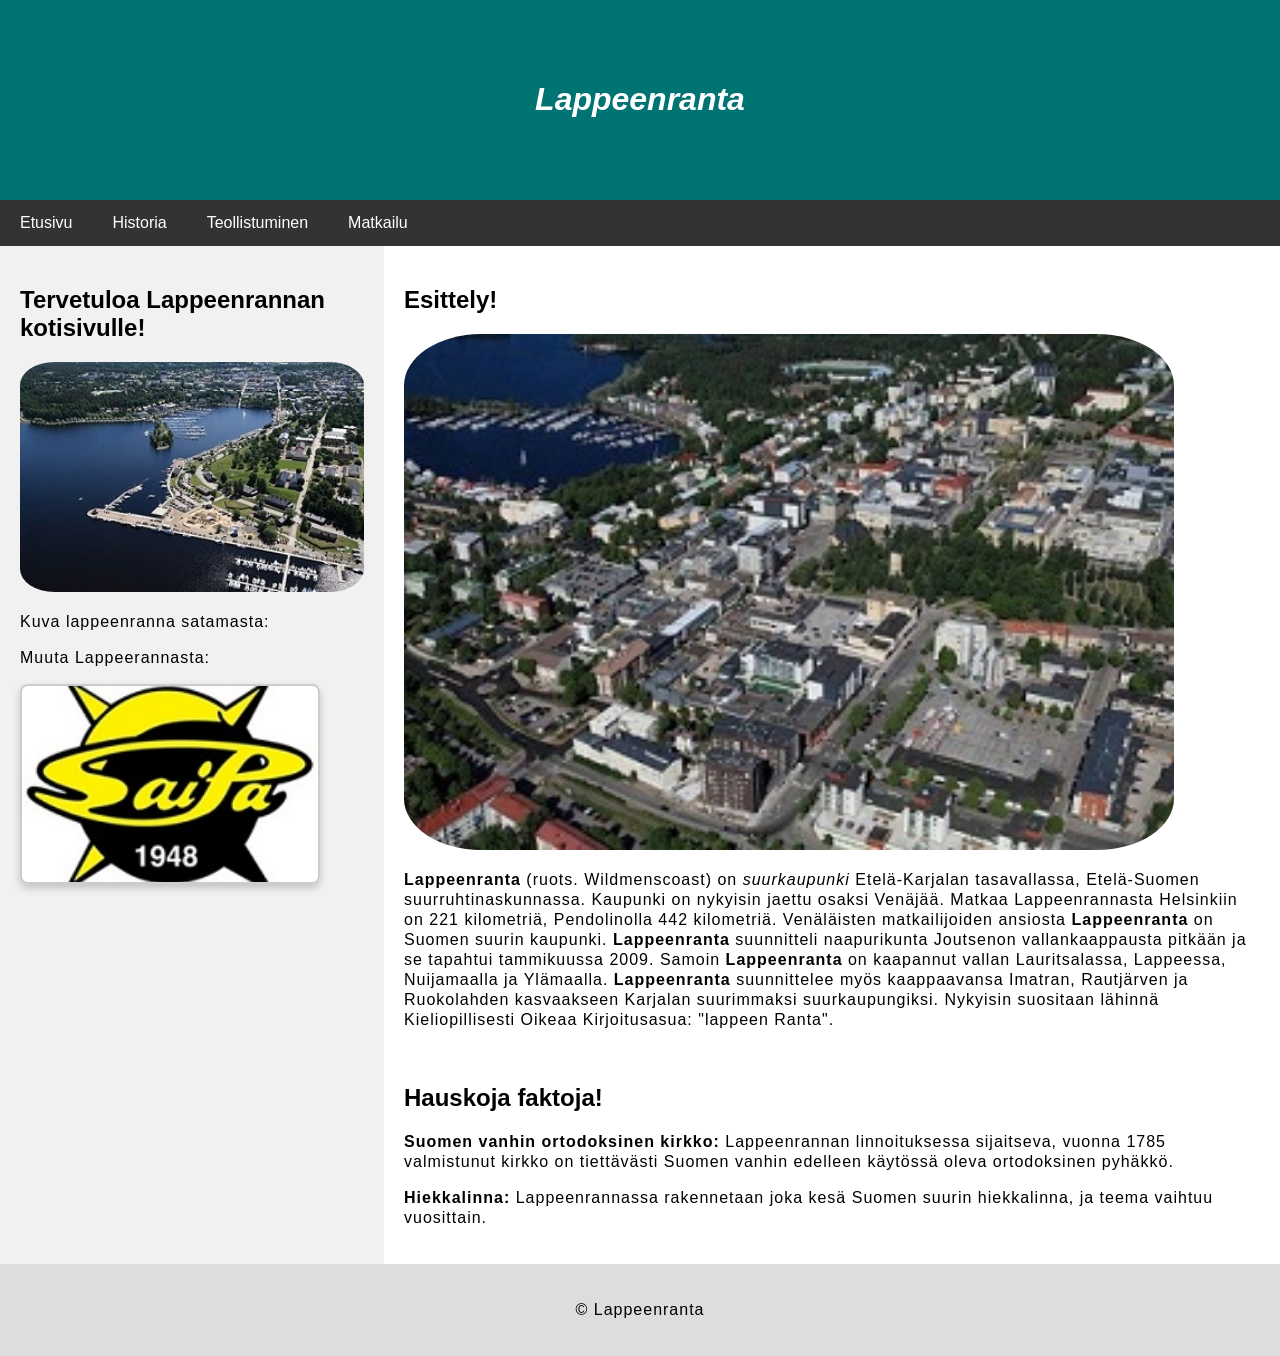
<file: index.html>
<!DOCTYPE html>
<html lang="fi">
<head>
	<meta charset="UTF-8">
	<meta name="viewport" content="width=device-width, initial-scale=1">
	<title>Lappeerannan kotisivut</title>
	<link rel="stylesheet" href="style/style.css">
<style>
* {
  box-sizing: border-box;
}

/* Container for the image box */
.image-box {
        display: inline-block;
        border: 2px solid #ccc;       /* Border around the box */
        border-radius: 8px;           /* Rounded corners */
        overflow: hidden;             /* Hide overflow for rounded corners */
        width: 300px;                 /* Fixed width */
        height: 200px;                /* Fixed height */
        box-shadow: 0 4px 8px rgba(0,0,0,0.2); /* Drop shadow */
        transition: transform 0.2s;   /* Smooth hover effect */
}

/* Make the image fill the box */
.image-box img {
        width: 100%;
        height: 100%;
        object-fit: cover; /* Crop image to fill box */
        display: block;
}

/* Hover effect */
.image-box:hover {
        transform: scale(1.05);
        border-color: #007BFF;
}
</style>
</head>
<body>

<!-- Header -->
<header>
  <h1>Lappeenranta</h1>
</header>

<!-- Navigation Bar -->
<div class="navbar">
  <a href="index.html">Etusivu</a>
  <a href="historia.html">Historia</a>
  <a href="teollistuminen.html">Teollistuminen</a>
  <a href="matkailu.html">Matkailu</a>
</div>

<!-- Content Container -->
<div class="container">
  <div class="side">
    <h2>Tervetuloa Lappeenrannan kotisivulle!</h2>
    <img src="img/lpr_alkusivu.jpg" style="width: 100%; border-radius: 10%" alt="Lappeenranta">
    <p>Kuva lappeenranna satamasta:</p>
	<p> Muuta Lappeerannasta:</p>
<a href="https://saipa.fi/" target="_blank" class="image-box">
    <img src="img/saipa.jpg" alt="Saipa">
</a>


</div>
  <div class="main">
    <h2>Esittely!</h2>
	<img src="img/lpr_keskusta.jpg" style="width: 90%; border-radius: 10%" alt="Lappeenranta">
    <p><strong> Lappeenranta </strong> (ruots. Wildmenscoast) on <em> suurkaupunki </em> Etelä-Karjalan tasavallassa, Etelä-Suomen suurruhtinaskunnassa. Kaupunki on nykyisin jaettu osaksi Venäjää. Matkaa Lappeenrannasta Helsinkiin on 221 kilometriä, Pendolinolla 442 kilometriä. Venäläisten matkailijoiden ansiosta <strong> Lappeenranta </strong> on Suomen suurin kaupunki. <strong> Lappeenranta </strong> suunnitteli naapurikunta Joutsenon vallankaappausta pitkään ja se tapahtui tammikuussa 2009. Samoin <strong> Lappeenranta </strong> on kaapannut vallan Lauritsalassa, Lappeessa, Nuijamaalla ja Ylämaalla. <strong> Lappeenranta </strong> suunnittelee myös kaappaavansa Imatran, Rautjärven ja Ruokolahden kasvaakseen Karjalan suurimmaksi suurkaupungiksi. Nykyisin suositaan lähinnä Kieliopillisesti Oikeaa Kirjoitusasua: "lappeen Ranta".</p>
    <br>
    <h2>Hauskoja faktoja!</h2>
    <p><strong>Suomen vanhin ortodoksinen kirkko:</strong> Lappeenrannan linnoituksessa sijaitseva, vuonna 1785 valmistunut kirkko on tiettävästi Suomen vanhin edelleen käytössä oleva ortodoksinen pyhäkkö.</p>
    <p><strong>Hiekkalinna:</strong> Lappeenrannassa rakennetaan joka kesä Suomen suurin hiekkalinna, ja teema vaihtuu vuosittain.</p>
  </div>
</div>

<!-- Footer -->
<footer>
  <p>&copy; Lappeenranta</p>
</footer>

</body>
</html>
</file>
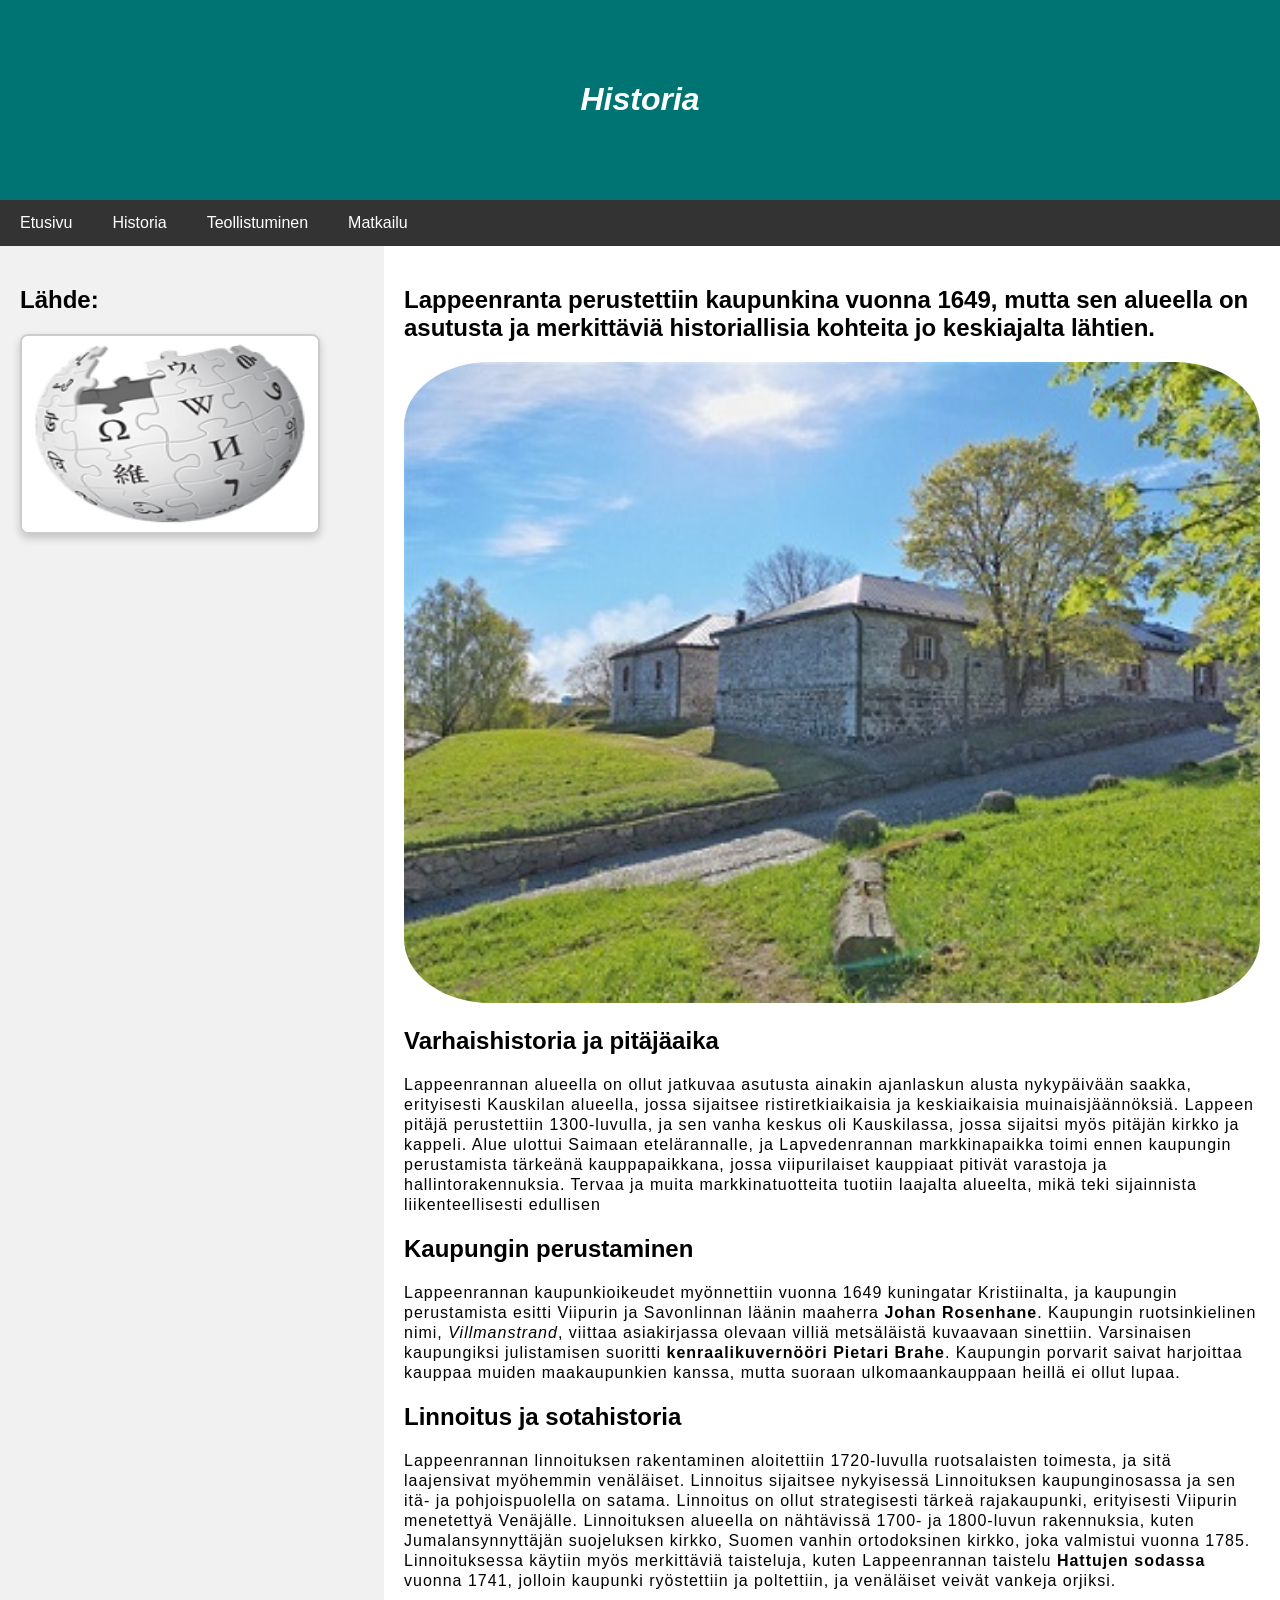
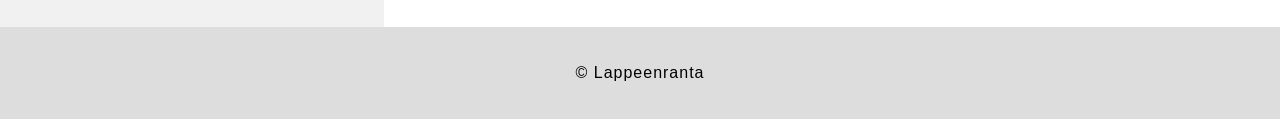
<file: historia.html>
<!DOCTYPE html>
<html lang="fi">
<head>
	<meta charset="UTF-8">
	<meta name="viewport" content="width=device-width, initial-scale=1">
	<title>Lappeenranta</title>
	<link rel="stylesheet" href="style/style.css">
<style>
* {
  box-sizing: border-box;
}

/* Container for the image box */
.image-box {
        display: inline-block;
        border: 2px solid #ccc;       /* Border around the box */
        border-radius: 8px;           /* Rounded corners */
        overflow: hidden;             /* Hide overflow for rounded corners */
        width: 300px;                 /* Fixed width */
        height: 200px;                /* Fixed height */
        box-shadow: 0 4px 8px rgba(0,0,0,0.2); /* Drop shadow */
        transition: transform 0.2s;   /* Smooth hover effect */
}

/* Make the image fill the box */
.image-box img {
        width: 100%;
        height: 100%;
        display: block;
}

/* Hover effect */
.image-box:hover {
        transform: scale(1.05);
        border-color: #007BFF;
}
</style>
</head>
<body>

<!-- Header -->
<header>
  <h1>Historia</h1>
</header>

<!-- Navigation Bar -->
<div class="navbar">
  <a href="index.html">Etusivu</a>
  <a href="historia.html">Historia</a>
  <a href="teollistuminen.html">Teollistuminen</a>
  <a href="matkailu.html">Matkailu</a>
</div>

<!-- Content Container -->
<div class="container">
  <div class="side">
    <h2>Lähde:</h2>

<a href="https://fi.wikipedia.org/wiki/Lappeenranta#Historia" target="_blank" class="image-box">
    <img src="img/Wikipedia-Logo.png" alt="Wikipedia">
</a>

  </div>
  <div class="main">
    <h2>Lappeenranta perustettiin kaupunkina vuonna 1649, mutta sen alueella on asutusta ja merkittäviä historiallisia kohteita jo keskiajalta lähtien.</h2>
    <img src="img/Linnoitus.jpg" style="width: 100%; border-radius: 10%" alt="Linnoitus">
    <br>
<h2>Varhaishistoria ja pitäjäaika</h2>
    <p>Lappeenrannan alueella on ollut jatkuvaa asutusta ainakin ajanlaskun alusta nykypäivään saakka, erityisesti Kauskilan alueella, jossa sijaitsee ristiretkiaikaisia ja keskiaikaisia muinaisjäännöksiä. Lappeen pitäjä perustettiin 1300-luvulla, ja sen vanha keskus oli Kauskilassa, jossa sijaitsi myös pitäjän kirkko ja kappeli. Alue ulottui Saimaan etelärannalle, ja Lapvedenrannan markkinapaikka toimi ennen kaupungin perustamista tärkeänä kauppapaikkana, jossa viipurilaiset kauppiaat pitivät varastoja ja hallintorakennuksia. Tervaa ja muita markkinatuotteita tuotiin laajalta alueelta, mikä teki sijainnista liikenteellisesti edullisen</p>
	
<h2>Kaupungin perustaminen</h2>
	<p>Lappeenrannan kaupunkioikeudet myönnettiin vuonna 1649 kuningatar Kristiinalta, ja kaupungin perustamista esitti Viipurin ja Savonlinnan läänin maaherra <strong>Johan Rosenhane</strong>. Kaupungin ruotsinkielinen nimi, <em>Villmanstrand</em>, viittaa asiakirjassa olevaan villiä metsäläistä kuvaavaan sinettiin. Varsinaisen kaupungiksi julistamisen suoritti <strong>kenraalikuvernööri Pietari Brahe</strong>. Kaupungin porvarit saivat harjoittaa kauppaa muiden maakaupunkien kanssa, mutta suoraan ulkomaankauppaan heillä ei ollut lupaa.</p>
<h2>Linnoitus ja sotahistoria</h2>
	<p>Lappeenrannan linnoituksen rakentaminen aloitettiin 1720-luvulla ruotsalaisten toimesta, ja sitä laajensivat myöhemmin venäläiset. Linnoitus sijaitsee nykyisessä Linnoituksen kaupunginosassa ja sen itä- ja pohjoispuolella on satama. Linnoitus on ollut strategisesti tärkeä rajakaupunki, erityisesti Viipurin menetettyä Venäjälle. Linnoituksen alueella on nähtävissä 1700- ja 1800-luvun rakennuksia, kuten Jumalansynnyttäjän suojeluksen kirkko, Suomen vanhin ortodoksinen kirkko, joka valmistui vuonna 1785. Linnoituksessa käytiin myös merkittäviä taisteluja, kuten Lappeenrannan taistelu <strong>Hattujen sodassa</strong> vuonna 1741, jolloin kaupunki ryöstettiin ja poltettiin, ja venäläiset veivät vankeja orjiksi.</p>
  </div>
</div>

<!-- Footer -->
<footer>
  <p>&copy; Lappeenranta</p>
</footer>

</body>
</html>
</file>
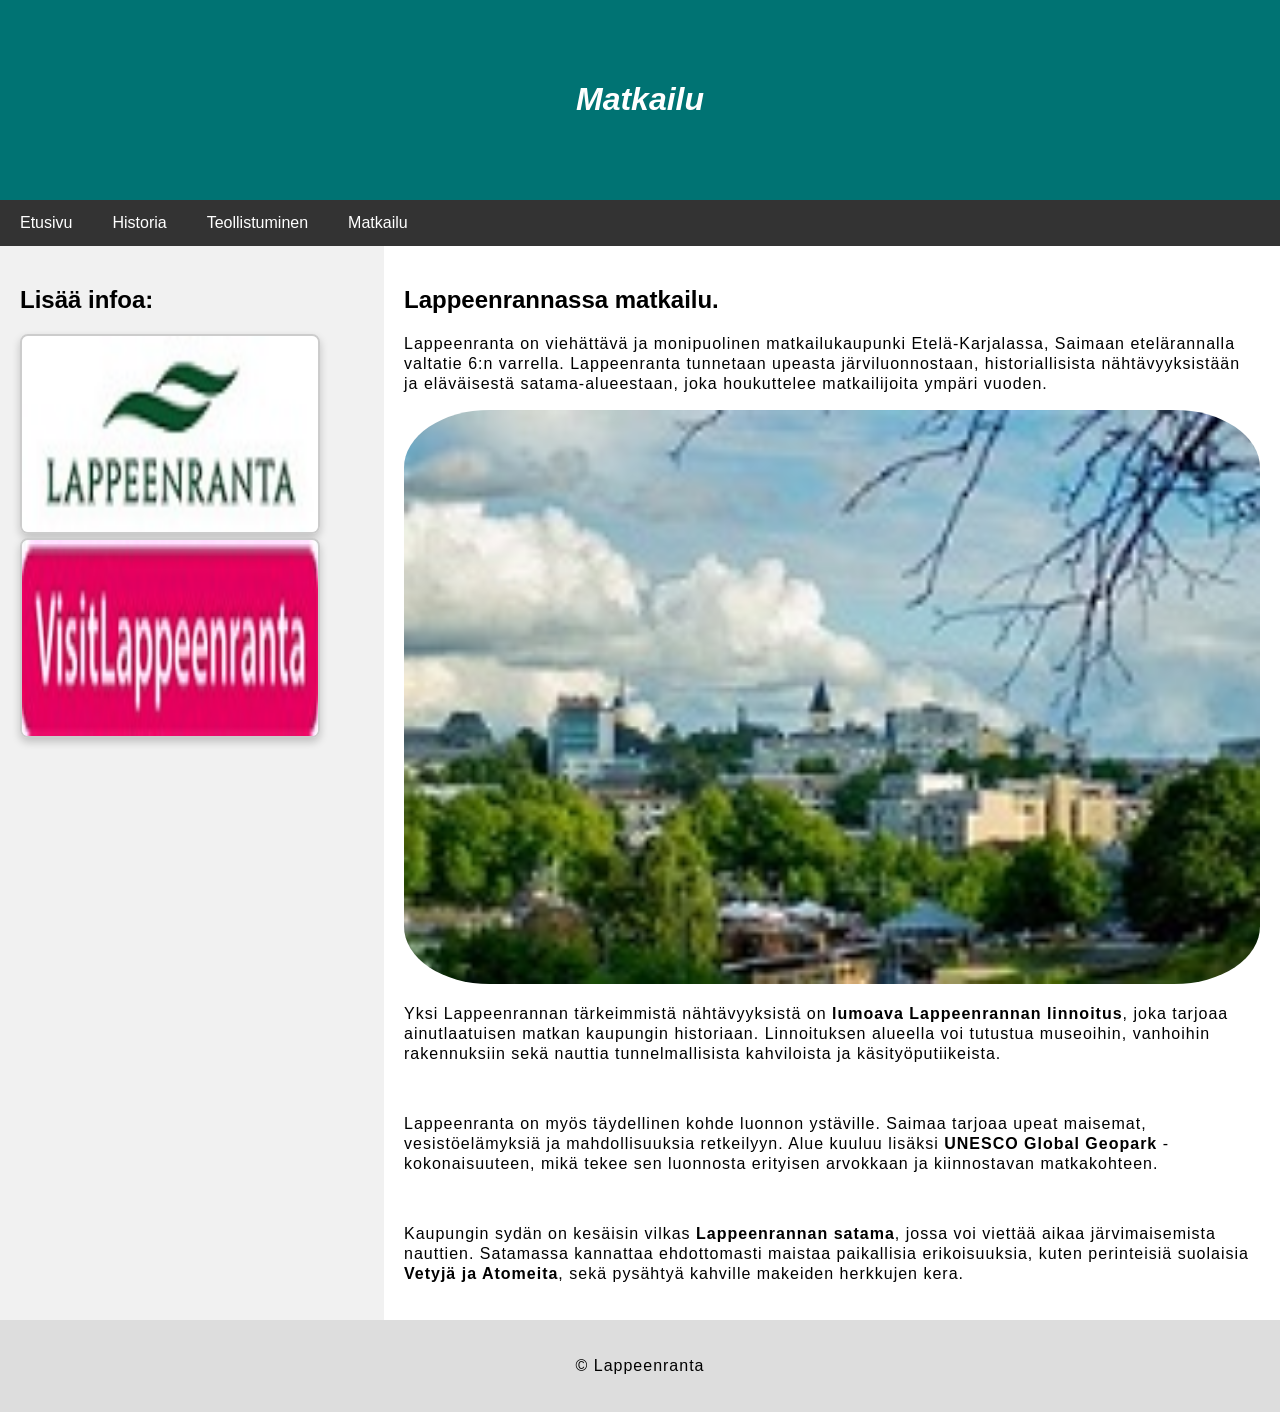
<file: matkailu.html>
<!DOCTYPE html>
<html lang="fi">
<head>
	<meta charset="UTF-8">
	<meta name="viewport" content="width=device-width, initial-scale=1">
	<title>Lappeenranta</title>
	<link rel="stylesheet" href="style/style.css">
<style>
* {
  box-sizing: border-box;
}

/* Container for the image box */
.image-box {
        display: inline-block;
        border: 2px solid #ccc;       /* Border around the box */
        border-radius: 8px;           /* Rounded corners */
        overflow: hidden;             /* Hide overflow for rounded corners */
        width: 300px;                 /* Fixed width */
        height: 200px;                /* Fixed height */
        box-shadow: 0 4px 8px rgba(0,0,0,0.2); /* Drop shadow */
        transition: transform 0.2s;   /* Smooth hover effect */
}

/* Make the image fill the box */
.image-box img {
        width: 100%;
        height: 100%;
        display: block;
}

/* Hover effect */
.image-box:hover {
        transform: scale(1.05);
        border-color: #007BFF;
}

</style>
</head>
<body>

<!-- Header -->
<header>
  <h1>Matkailu</h1>
</header>

<!-- Navigation Bar -->
<div class="navbar">
  <a href="index.html">Etusivu</a>
  <a href="historia.html">Historia</a>
  <a href="teollistuminen.html">Teollistuminen</a>
  <a href="matkailu.html">Matkailu</a>
</div>

<!-- Content Container -->
<div class="container">
  <div class="side">
    <h2>Lisää infoa:</h2>

<a href="https://lappeenranta.fi/fi/palvelut/matkailuneuvonta" target="_blank" class="image-box">
    <img src="img/lpr_logo.jpg" alt="Lappeenranta">
</a>
<a href="https://visitlappeenranta.fi/fi" target="_blank" class="image-box">
	<img src="img/visitlappeenranta.jpg" alt="visitlappeenranta">
</a>

</div>
  <div class="main">
    <h2>Lappeenrannassa matkailu.</h2>
	<p>Lappeenranta on viehättävä ja monipuolinen matkailukaupunki Etelä-Karjalassa, Saimaan etelärannalla valtatie 6:n varrella. Lappeenranta tunnetaan upeasta järviluonnostaan, historiallisista nähtävyyksistään ja eläväisestä satama-alueestaan, joka houkuttelee matkailijoita ympäri vuoden.</p>
	<img src="img/lpr_matkailu.jpg" style="width: 100%; border-radius: 10%" alt="Matkailu">
    <br>
    <p>Yksi Lappeenrannan tärkeimmistä nähtävyyksistä on <strong>lumoava Lappeenrannan linnoitus</strong>, joka tarjoaa ainutlaatuisen matkan kaupungin historiaan. Linnoituksen alueella voi tutustua museoihin, vanhoihin rakennuksiin sekä nauttia tunnelmallisista kahviloista ja käsityöputiikeista.</p>
	<br>
	<p>Lappeenranta on myös täydellinen kohde luonnon ystäville. Saimaa tarjoaa upeat maisemat, vesistöelämyksiä ja mahdollisuuksia retkeilyyn. Alue kuuluu lisäksi <strong>UNESCO Global Geopark</strong> -kokonaisuuteen, mikä tekee sen luonnosta erityisen arvokkaan ja kiinnostavan matkakohteen.</p>
	<br>
	<p>Kaupungin sydän on kesäisin vilkas <strong>Lappeenrannan satama</strong>, jossa voi viettää aikaa järvimaisemista nauttien. Satamassa kannattaa ehdottomasti maistaa paikallisia erikoisuuksia, kuten perinteisiä suolaisia <strong>Vetyjä ja Atomeita</strong>, sekä pysähtyä kahville makeiden herkkujen kera.</p>
  </div>
</div>

<!-- Footer -->
<footer>
  <p>&copy; Lappeenranta</p>
</footer>

</body>
</html>
</file>
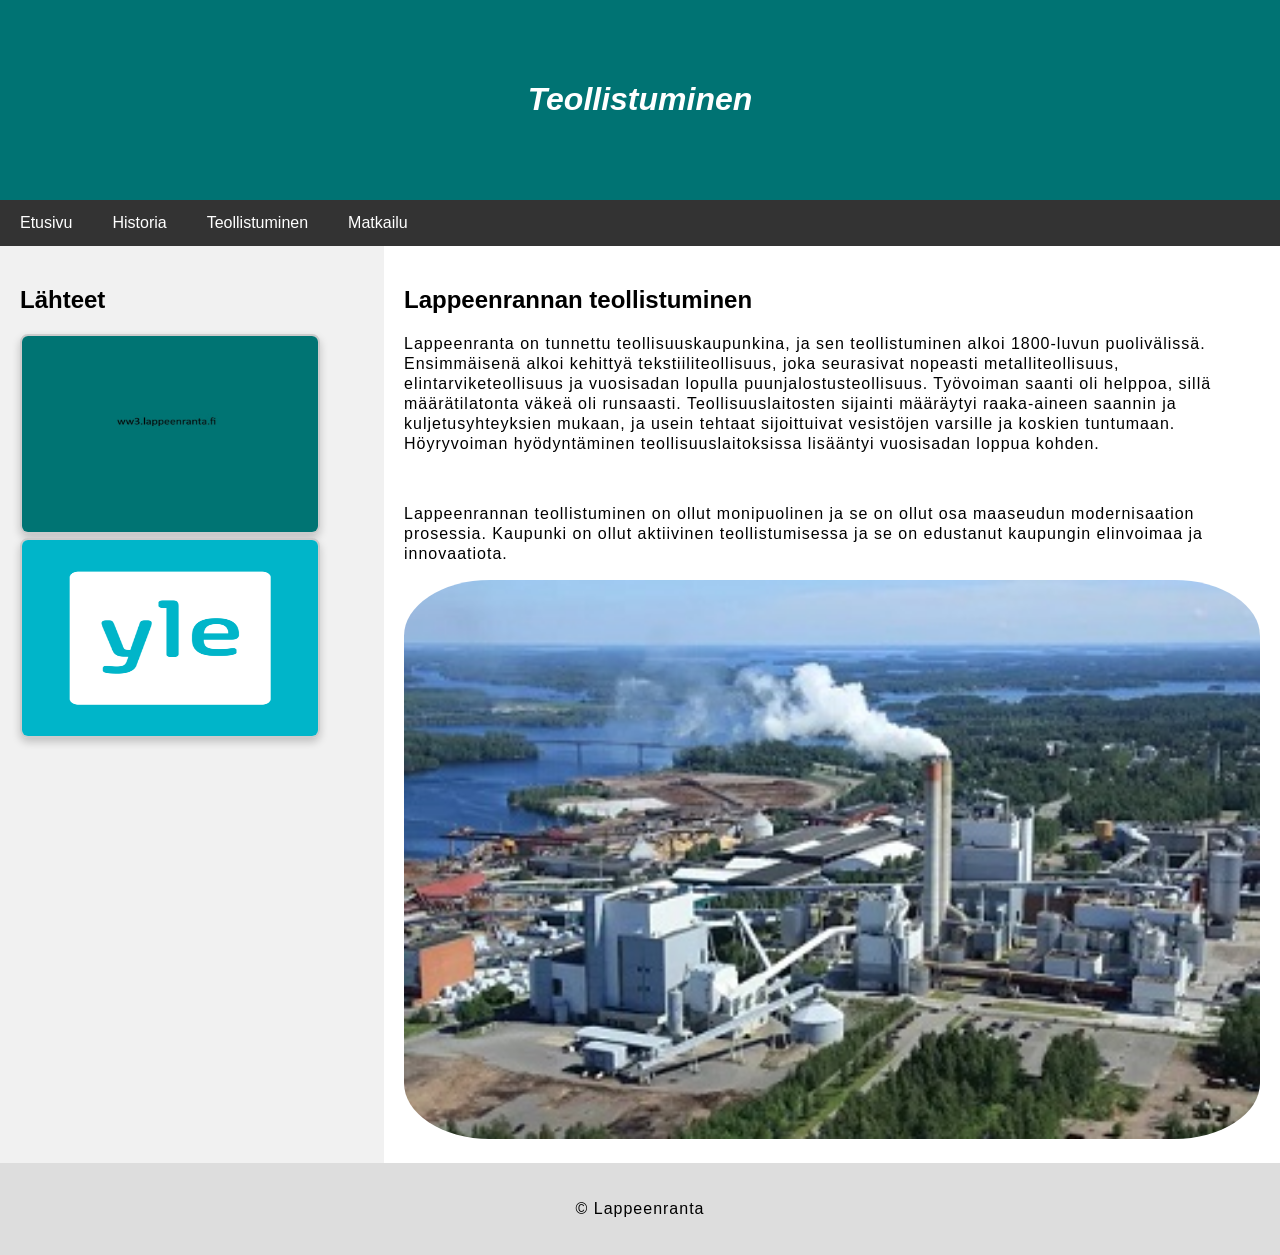
<file: teollistuminen.html>
<!DOCTYPE html>
<html lang="fi">
<head>
	<meta charset="UTF-8">
	<meta name="viewport" content="width=device-width, initial-scale=1">
	<title>Lappeenranta</title>
	<link rel="stylesheet" href="style/style.css">
<style>
* {
  box-sizing: border-box;
}

/* Container for the image box */
.image-box {
        display: inline-block;
        border: 2px solid #ccc;       /* Border around the box */
        border-radius: 8px;           /* Rounded corners */
        overflow: hidden;             /* Hide overflow for rounded corners */
        width: 300px;                 /* Fixed width */
        height: 200px;                /* Fixed height */
        box-shadow: 0 4px 8px rgba(0,0,0,0.2); /* Drop shadow */
        transition: transform 0.2s;   /* Smooth hover effect */
}

/* Make the image fill the box */
.image-box img {
        width: 100%;
        height: 100%;
        display: block;
}

/* Hover effect */
.image-box:hover {
        transform: scale(1.05);
        border-color: #007BFF;
}
</style>
</head>
<body>

<!-- Header -->
<header>
  <h1>Teollistuminen</h1>
</header>

<!-- Navigation Bar -->
<div class="navbar">
  <a href="index.html">Etusivu</a>
  <a href="historia.html">Historia</a>
  <a href="teollistuminen.html">Teollistuminen</a>
  <a href="matkailu.html">Matkailu</a>
</div>

<!-- Content Container -->
<div class="container">
  <div class="side">
    <h2>Lähteet</h2>

<a href="https://lappeenranta.fi/fi/palvelut/matkailuneuvonta" target="_blank" class="image-box">
    <img src="img/ww3.jpg" alt="www3.lappeenranta.com">
</a>

<a href="https://yle.fi/a/74-20218223" target="_blank" class="image-box">
    <img src="img/yle.png" alt="Yle">
</a>

  </div>
  <div class="main">
    <h2>Lappeenrannan teollistuminen</h2>
    <p>Lappeenranta on tunnettu teollisuuskaupunkina, ja sen teollistuminen alkoi 1800-luvun puolivälissä. Ensimmäisenä alkoi kehittyä tekstiiliteollisuus, joka seurasivat nopeasti metalliteollisuus, elintarviketeollisuus ja vuosisadan lopulla puunjalostusteollisuus. Työvoiman saanti oli helppoa, sillä määrätilatonta väkeä oli runsaasti. Teollisuuslaitosten sijainti määräytyi raaka-aineen saannin ja kuljetusyhteyksien mukaan, ja usein tehtaat sijoittuivat vesistöjen varsille ja koskien tuntumaan. Höyryvoiman hyödyntäminen teollisuuslaitoksissa lisääntyi vuosisadan loppua kohden.</p>
    <br>
    <p>Lappeenrannan teollistuminen on ollut monipuolinen ja se on ollut osa maaseudun modernisaation prosessia. Kaupunki on ollut aktiivinen teollistumisessa ja se on edustanut kaupungin elinvoimaa ja innovaatiota.</p>
	
	<img src="img/kaukas.jpg" style="width: 100%; border-radius: 10%" alt="Kaukas">
	
  </div>
</div>

<!-- Footer -->
<footer>
  <p>&copy; Lappeenranta</p>
</footer>

</body>
</html>
</file>
<file: style/style.css>
/*Määrittelee käytettävän fonttiperheen */
body {
	font-family: Arial, sans-seriff;
	margin: 0;
}

/*Header*/
header {
	padding: 60px;
	text-align: center;
	background-color: #007373;
	color: 	white;
	font-style:	oblique;
}

/*Tekee välin eri rivillä oleville lauseille */
p {
	letter-spacing: 1px;
	line-height: 20px;
}

/* Top navigation bar */
.navbar {
	display: flex;
	background-color: #333;
}

/* Navigation bar links */
.navbar a {
	color: white;
	padding: 14px 20px;
	text-decoration: none;
	text-align: center;
}
  
/* Change color on hover */
.navbar a:hover {
	background-color: #ddd;
	color: black;
}

/* Column container */
.container {
	display: flex;
	flex-wrap: wrap;
}

/* Sidebar/left column */
.side {
	flex: 30%;
	background-color: #f1f1f1;
	padding: 20px;
}

/* Main column */
.main {
	flex: 70%;
	background-color: white;
	padding: 20px;
}

/* Footer */
footer {
	padding: 20px;
	text-align: center;
	background-color: #ddd;
}

/* Responsive layout - when the screen is less than 700px wide, make the two columns stack on top of each other instead of next to each other */
@media screen and (max-width: 700px) {
  .container, .navbar {
	flex-direction: column;
}
}
</file>
